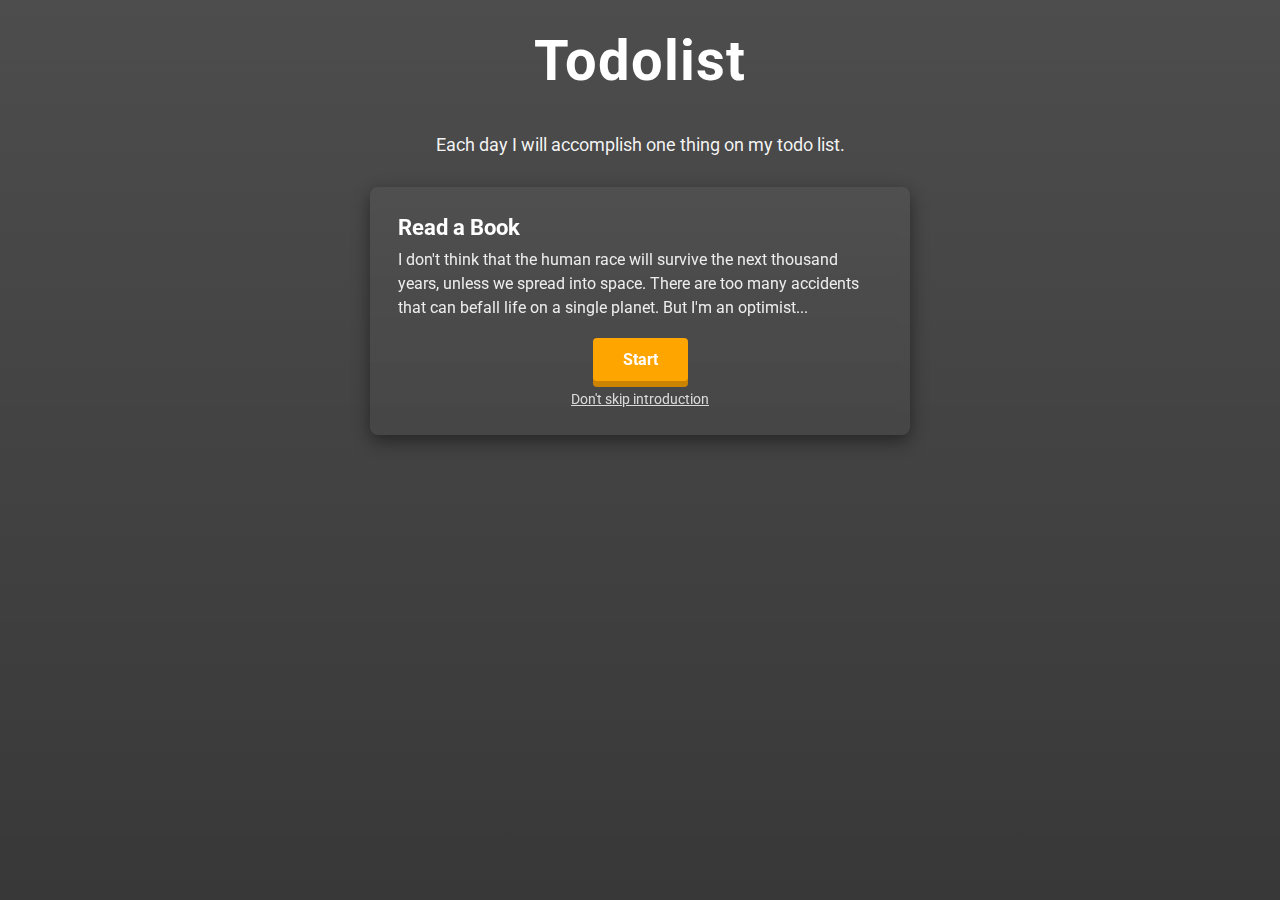
<file: html/day-2.html>
<!DOCTYPE html>
<html lang="en">
<head>
  <meta charset="UTF-8" />
  <meta name="viewport" content="width=device-width, initial-scale=1.0" />
  <title>Assignment-4</title>
  <link rel="stylesheet" href="../css/day-1.css" />
  <link rel="preconnect" href="https://fonts.googleapis.com">
  <link rel="preconnect" href="https://fonts.gstatic.com" crossorigin>
  <link href="https://fonts.googleapis.com/css2?family=Roboto:wght@300;400;500;700&display=swap" rel="stylesheet">
</head>
<body>
  <main class="hero">
    <div class="overlay"></div>
    <header class="top">
      <h1 class="site-title">Todolist</h1>
    </header>

    <div class="container">
      <p class="lead">Each day I will accomplish one thing on my todo list.</p>

      <section class="card">
        <h2 class="card-title">Read a Book</h2>
        <p class="card-text">I don't think that the human race will survive the next thousand years, unless we spread into space. There are too many accidents that can befall life on a single planet. But I'm an optimist...</p>

        <div class="cta-wrap">
          <a href="#" class="btn">Start</a>
          <a href="#" class="skip">Don't skip introduction</a>
        </div>
      </section>
    </div>
  </main>
</body>
</html>
</file>
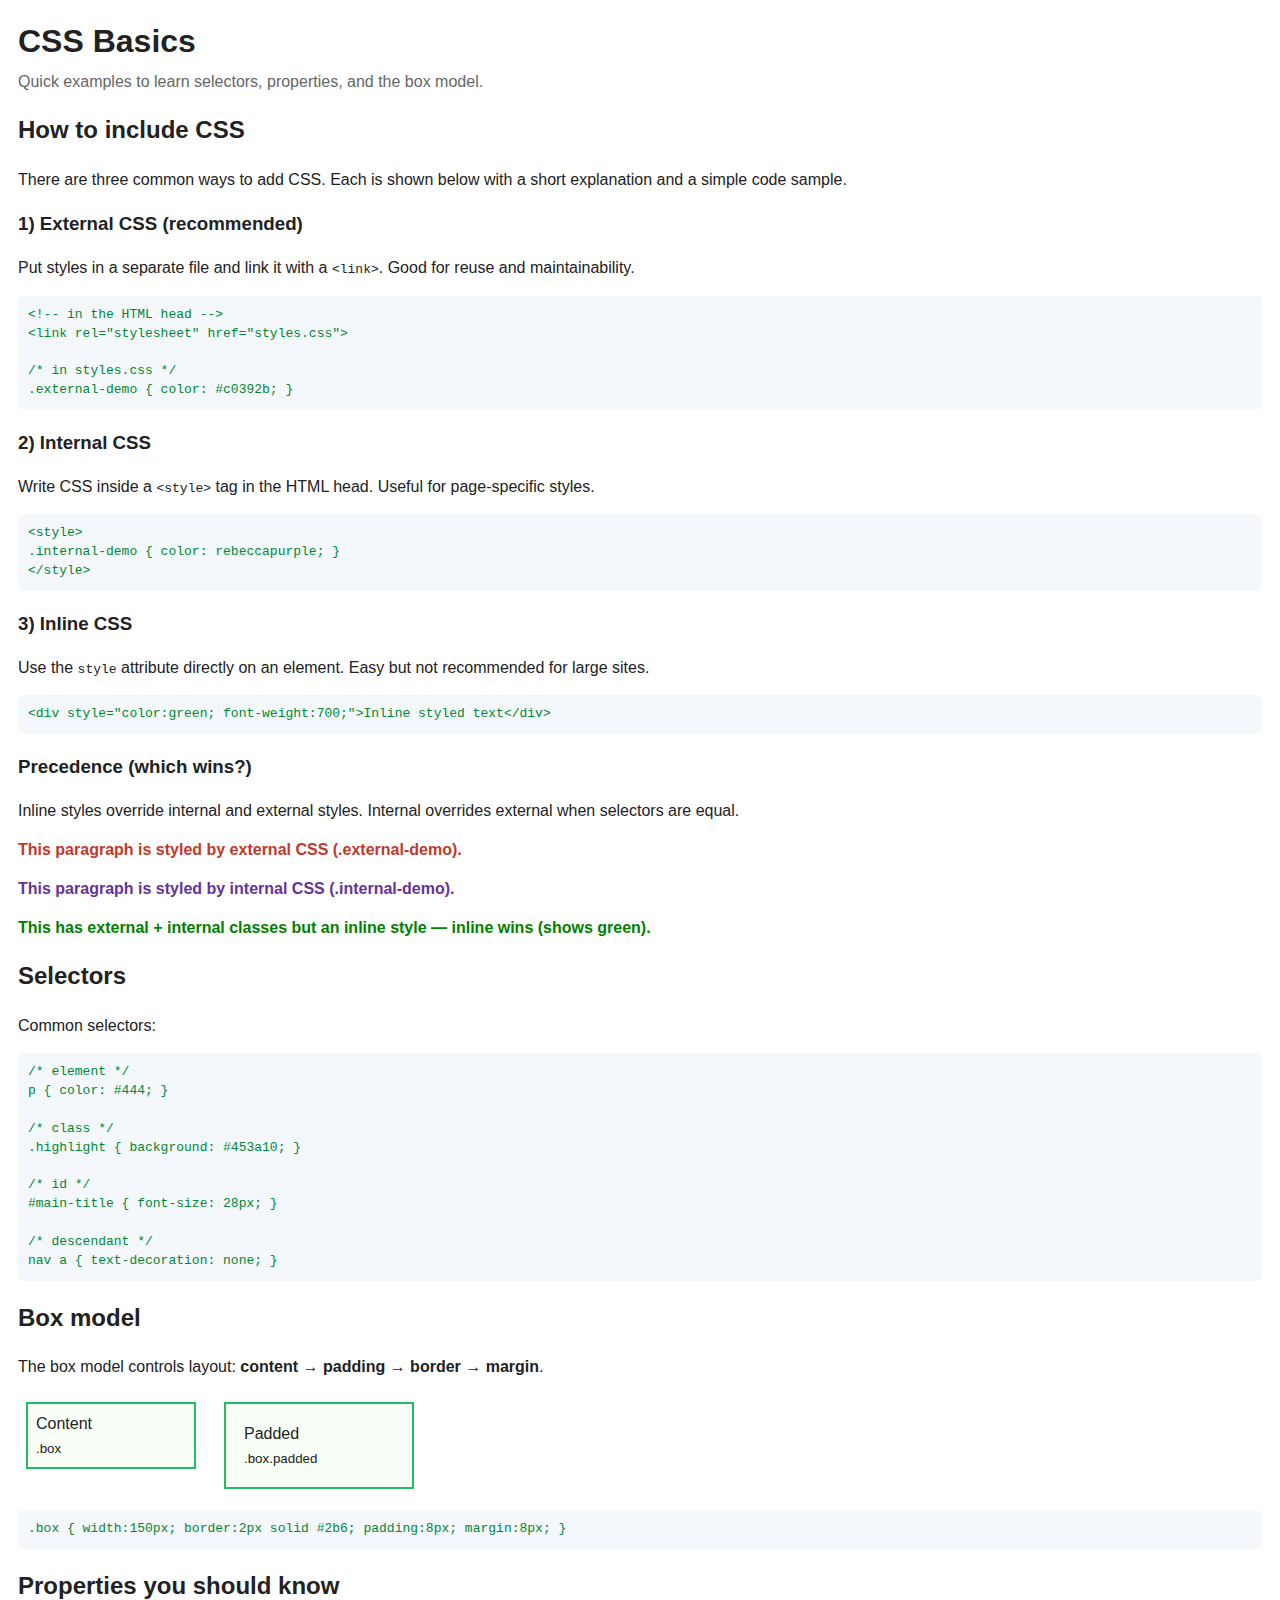
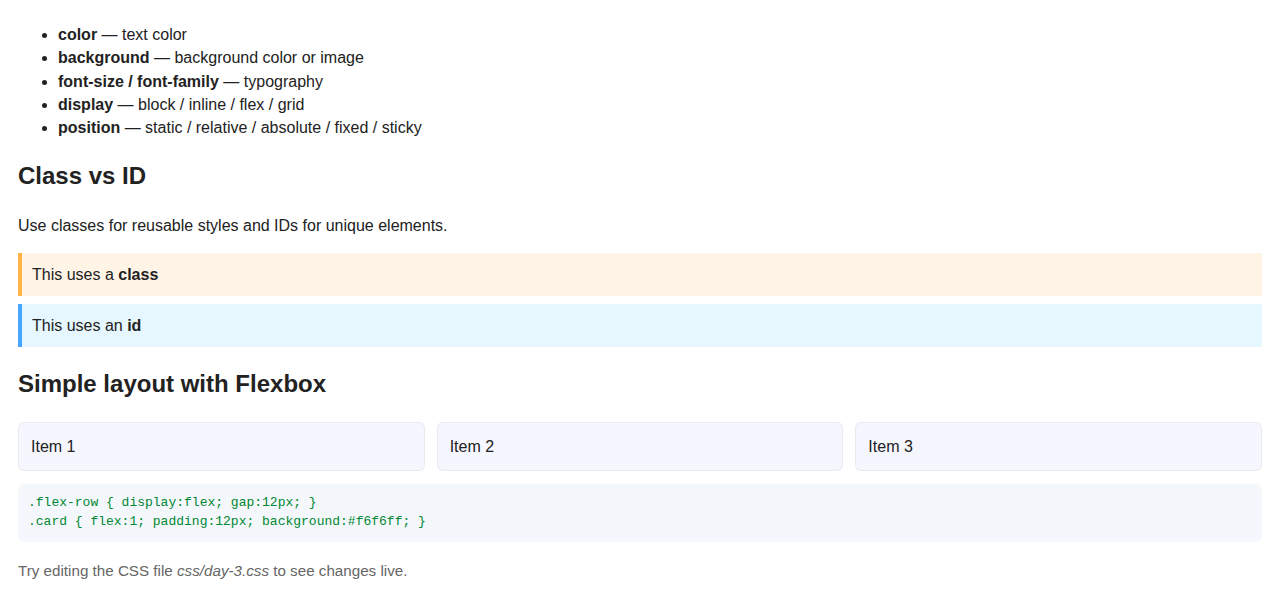
<file: html/day-3.html>
<!doctype html>
<html lang="en">
<head>
	<meta charset="utf-8">
	<meta name="viewport" content="width=device-width,initial-scale=1">
	<title>CSS Basics — Day 3</title>
	<link rel="stylesheet" href="../css/day-2.css">
	<style>
		/* Internal CSS example (styles written inside this HTML file) */
		.internal-demo { color: rebeccapurple; font-weight:600; }
		.precedence { margin-top:8px; }
	</style>
</head>
<body>
	<header>
		<h1>CSS Basics</h1>
		<p class="lead">Quick examples to learn selectors, properties, and the box model.</p>
	</header>

	<main>
		<section>
			<h2>How to include CSS</h2>
			<p>There are three common ways to add CSS. Each is shown below with a short explanation and a simple code sample.</p>

			<h3>1) External CSS (recommended)</h3>
			<p>Put styles in a separate file and link it with a <code>&lt;link&gt;</code>. Good for reuse and maintainability.</p>
			<pre class="code">&lt;!-- in the HTML head --&gt;
&lt;link rel="stylesheet" href="styles.css"&gt;

/* in styles.css */
.external-demo { color: #c0392b; }</pre>

			<h3>2) Internal CSS</h3>
			<p>Write CSS inside a <code>&lt;style&gt;</code> tag in the HTML head. Useful for page-specific styles.</p>
			<pre class="code">&lt;style&gt;
.internal-demo { color: rebeccapurple; }
&lt;/style&gt;</pre>

			<h3>3) Inline CSS</h3>
			<p>Use the <code>style</code> attribute directly on an element. Easy but not recommended for large sites.</p>
			<pre class="code">&lt;div style="color:green; font-weight:700;"&gt;Inline styled text&lt;/div&gt;</pre>

			<h3>Precedence (which wins?)</h3>
			<p>Inline styles override internal and external styles. Internal overrides external when selectors are equal.</p>
			<div class="precedence">
				<p class="external-demo">This paragraph is styled by external CSS (.external-demo).</p>
				<p class="internal-demo">This paragraph is styled by internal CSS (.internal-demo).</p>
				<p class="external-demo internal-demo" style="color:green;">This has external + internal classes but an inline style — inline wins (shows green).</p>
			</div>
		</section>

		<section>
			<h2>Selectors</h2>
			<p>Common selectors:</p>
			<pre class="code">/* element */
p { color: #444; }

/* class */
.highlight { background: #453a10; }

/* id */
#main-title { font-size: 28px; }

/* descendant */
nav a { text-decoration: none; }</pre>
		</section>


		<section>
			<h2>Box model</h2>
			<p>The box model controls layout: <strong>content → padding → border → margin</strong>.</p>
			<div class="demo-row">
				<div class="box">Content<br><small>.box</small></div>
				<div class="box padded">Padded<br><small>.box.padded</small></div>
			</div>
			<pre class="code">.box { width:150px; border:2px solid #2b6; padding:8px; margin:8px; }</pre>
		</section>

		<section>
			<h2>Properties you should know</h2>
			<ul>
				<li><strong>color</strong> — text color</li>
				<li><strong>background</strong> — background color or image</li>
				<li><strong>font-size / font-family</strong> — typography</li>
				<li><strong>display</strong> — block / inline / flex / grid</li>
				<li><strong>position</strong> — static / relative / absolute / fixed / sticky</li>
			</ul>
		</section>

		<section>
			<h2>Class vs ID</h2>
			<p>Use classes for reusable styles and IDs for unique elements.</p>
			<div class="class-demo">This uses a <strong>class</strong></div>
			<div id="id-demo">This uses an <strong>id</strong></div>
		</section>

		<section>
			<h2>Simple layout with Flexbox</h2>
			<div class="flex-row">
				<div class="card">Item 1</div>
				<div class="card">Item 2</div>
				<div class="card">Item 3</div>
			</div>
			<pre class="code">.flex-row { display:flex; gap:12px; }
.card { flex:1; padding:12px; background:#f6f6ff; }</pre>
		</section>

		<footer>
			<p class="note">Try editing the CSS file <em>css/day-3.css</em> to see changes live.</p>
		</footer>
	</main>
</body>
</html>
</file>
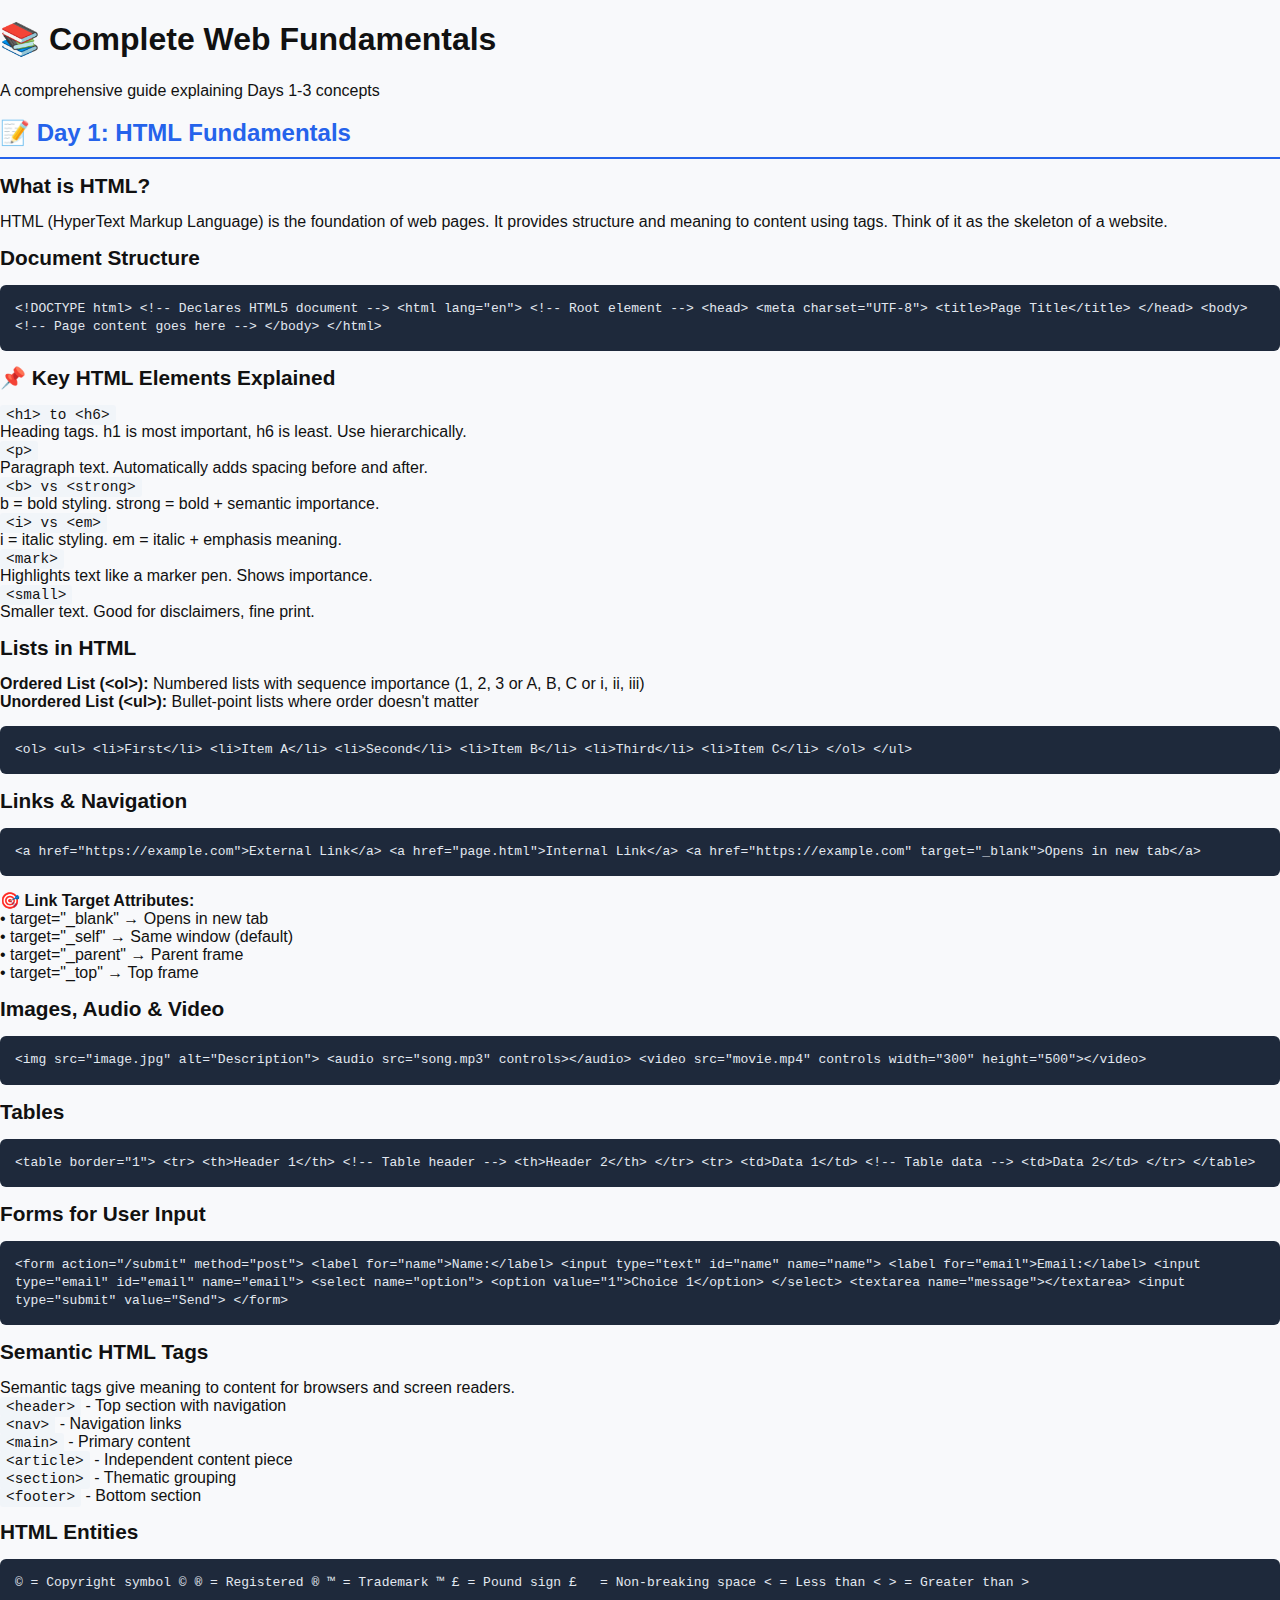
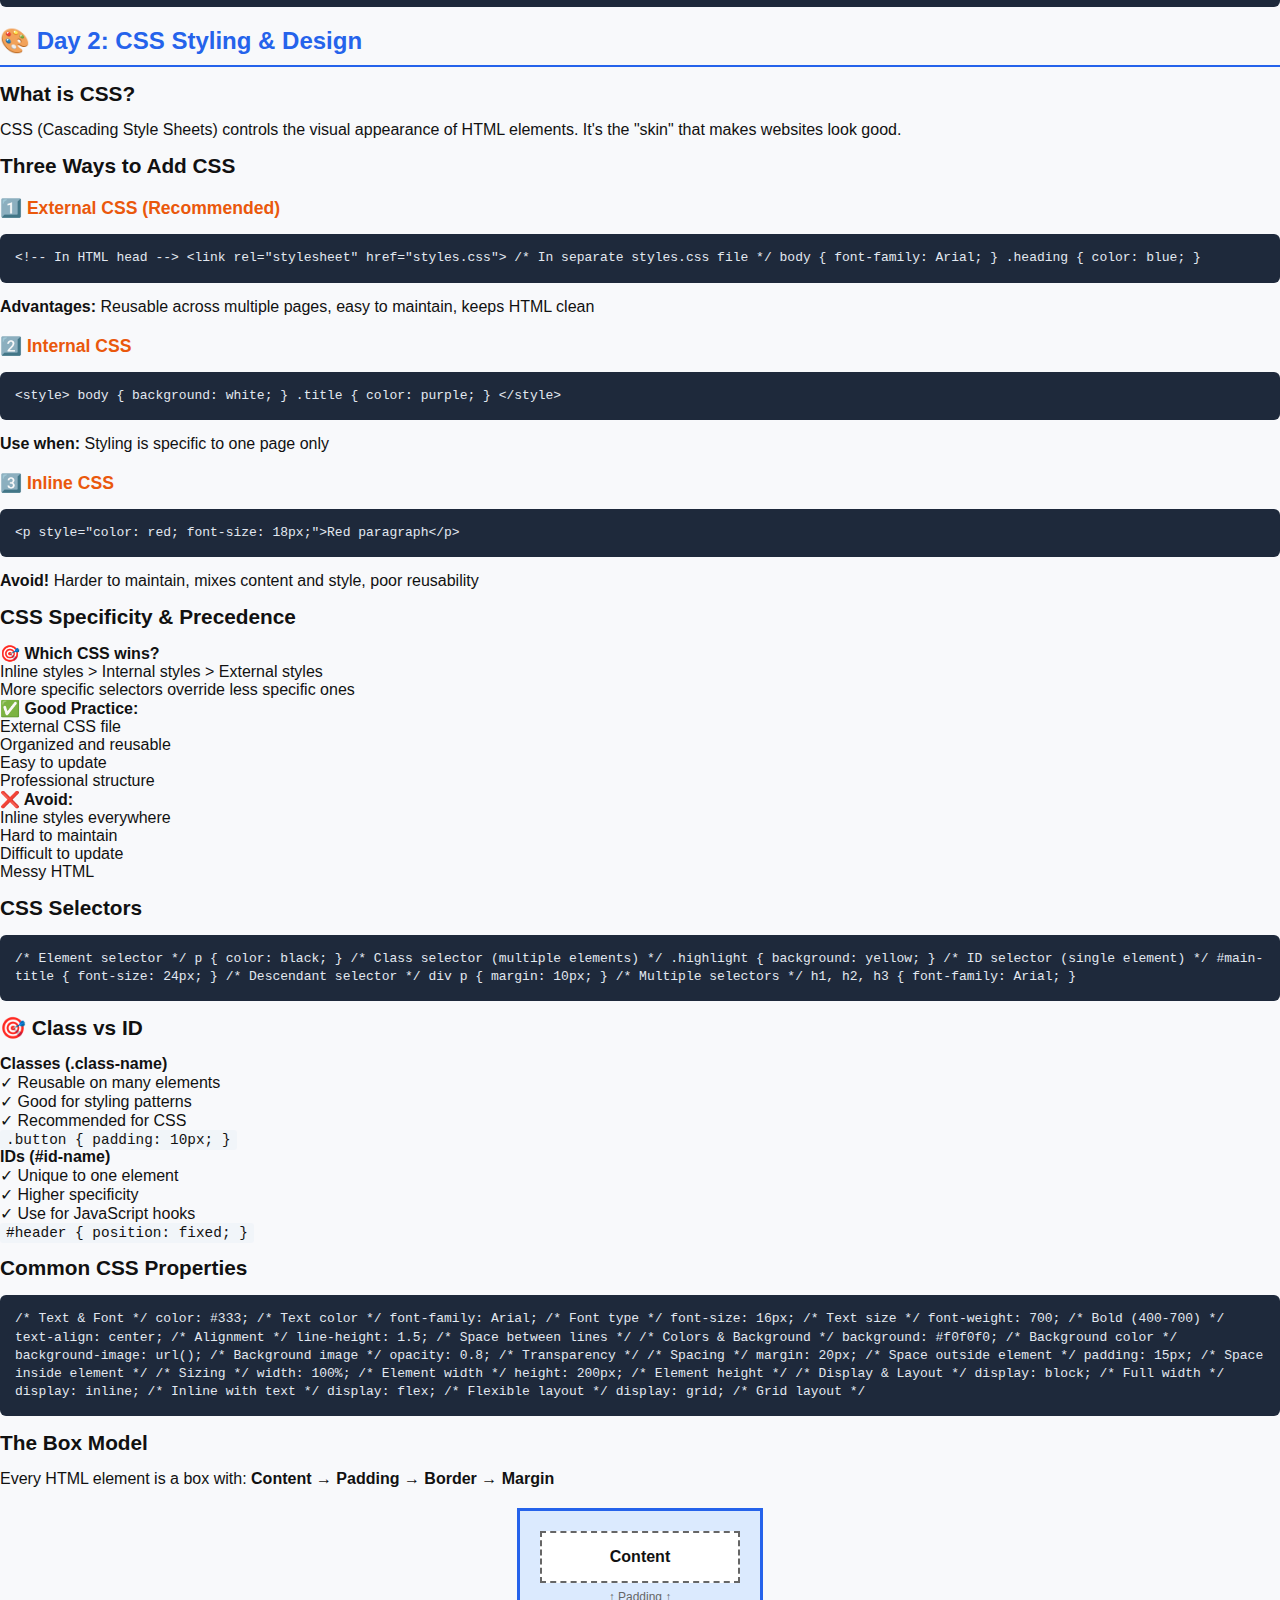
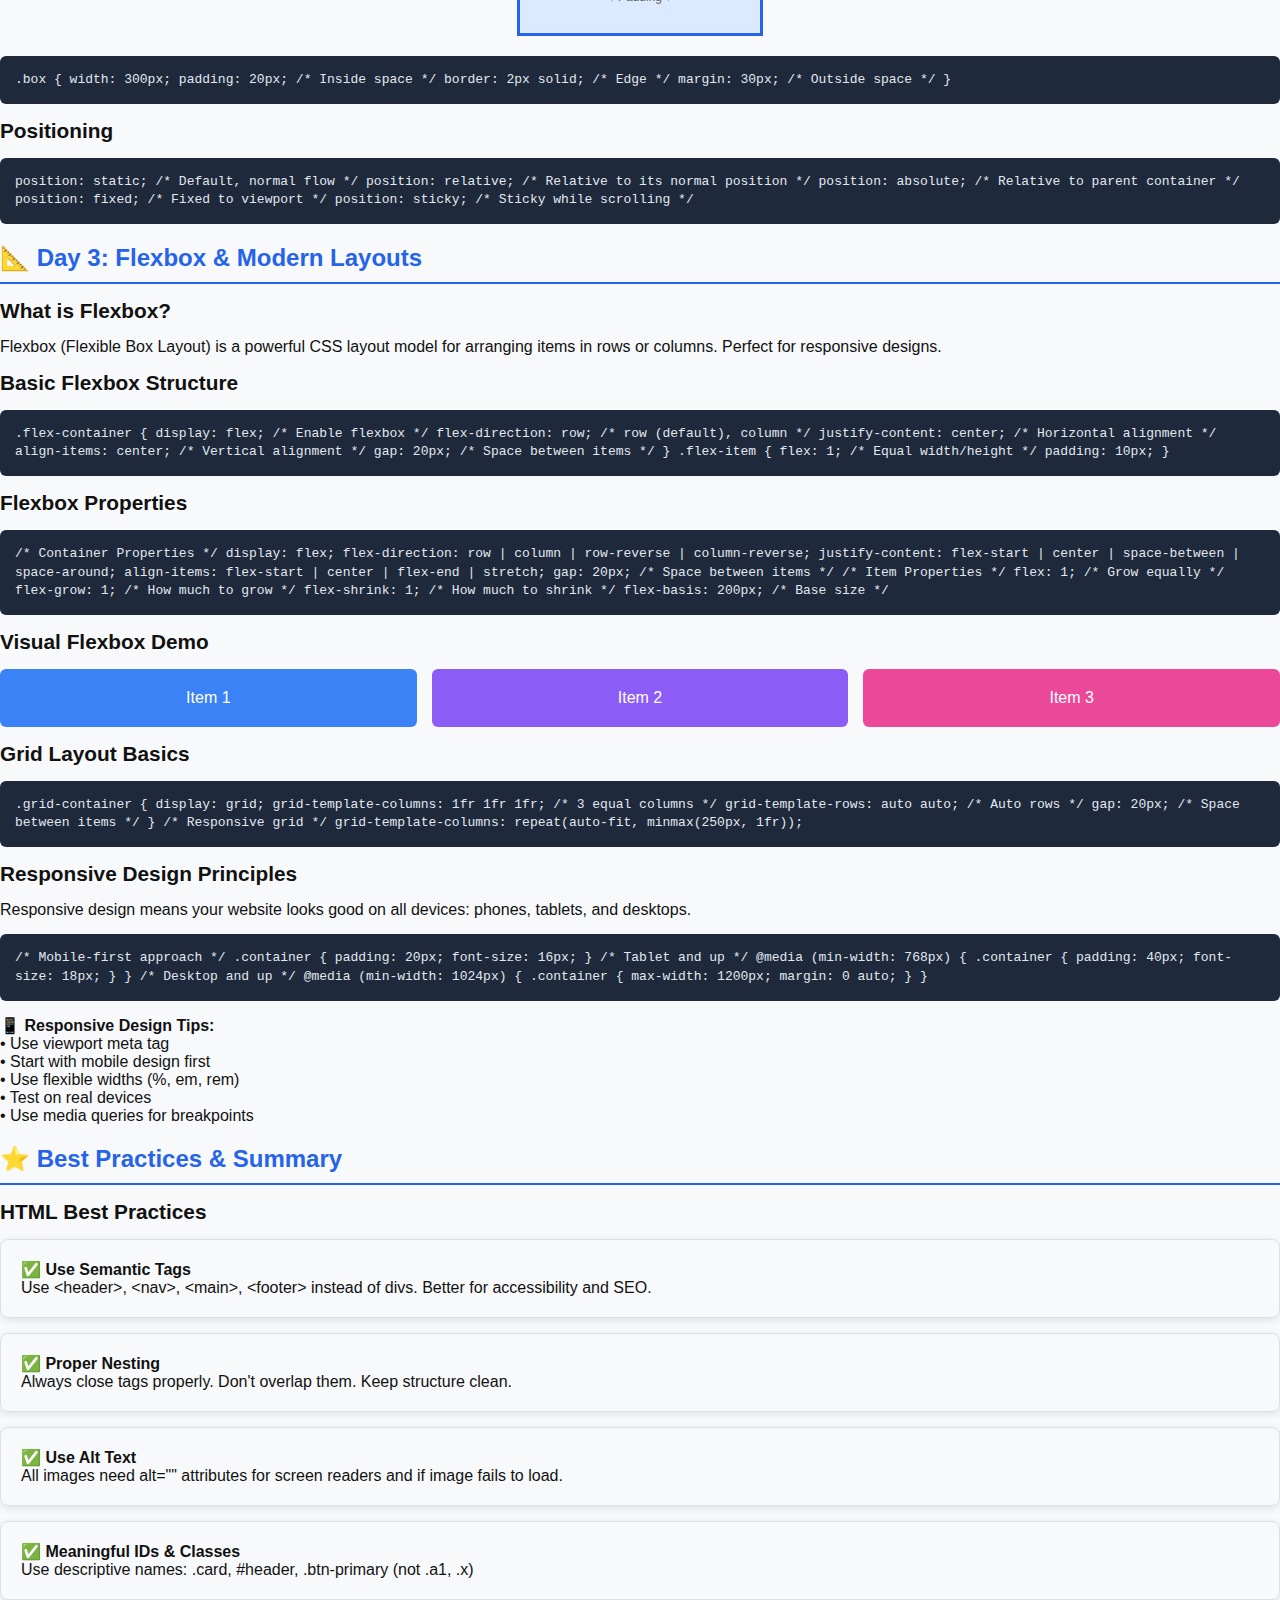
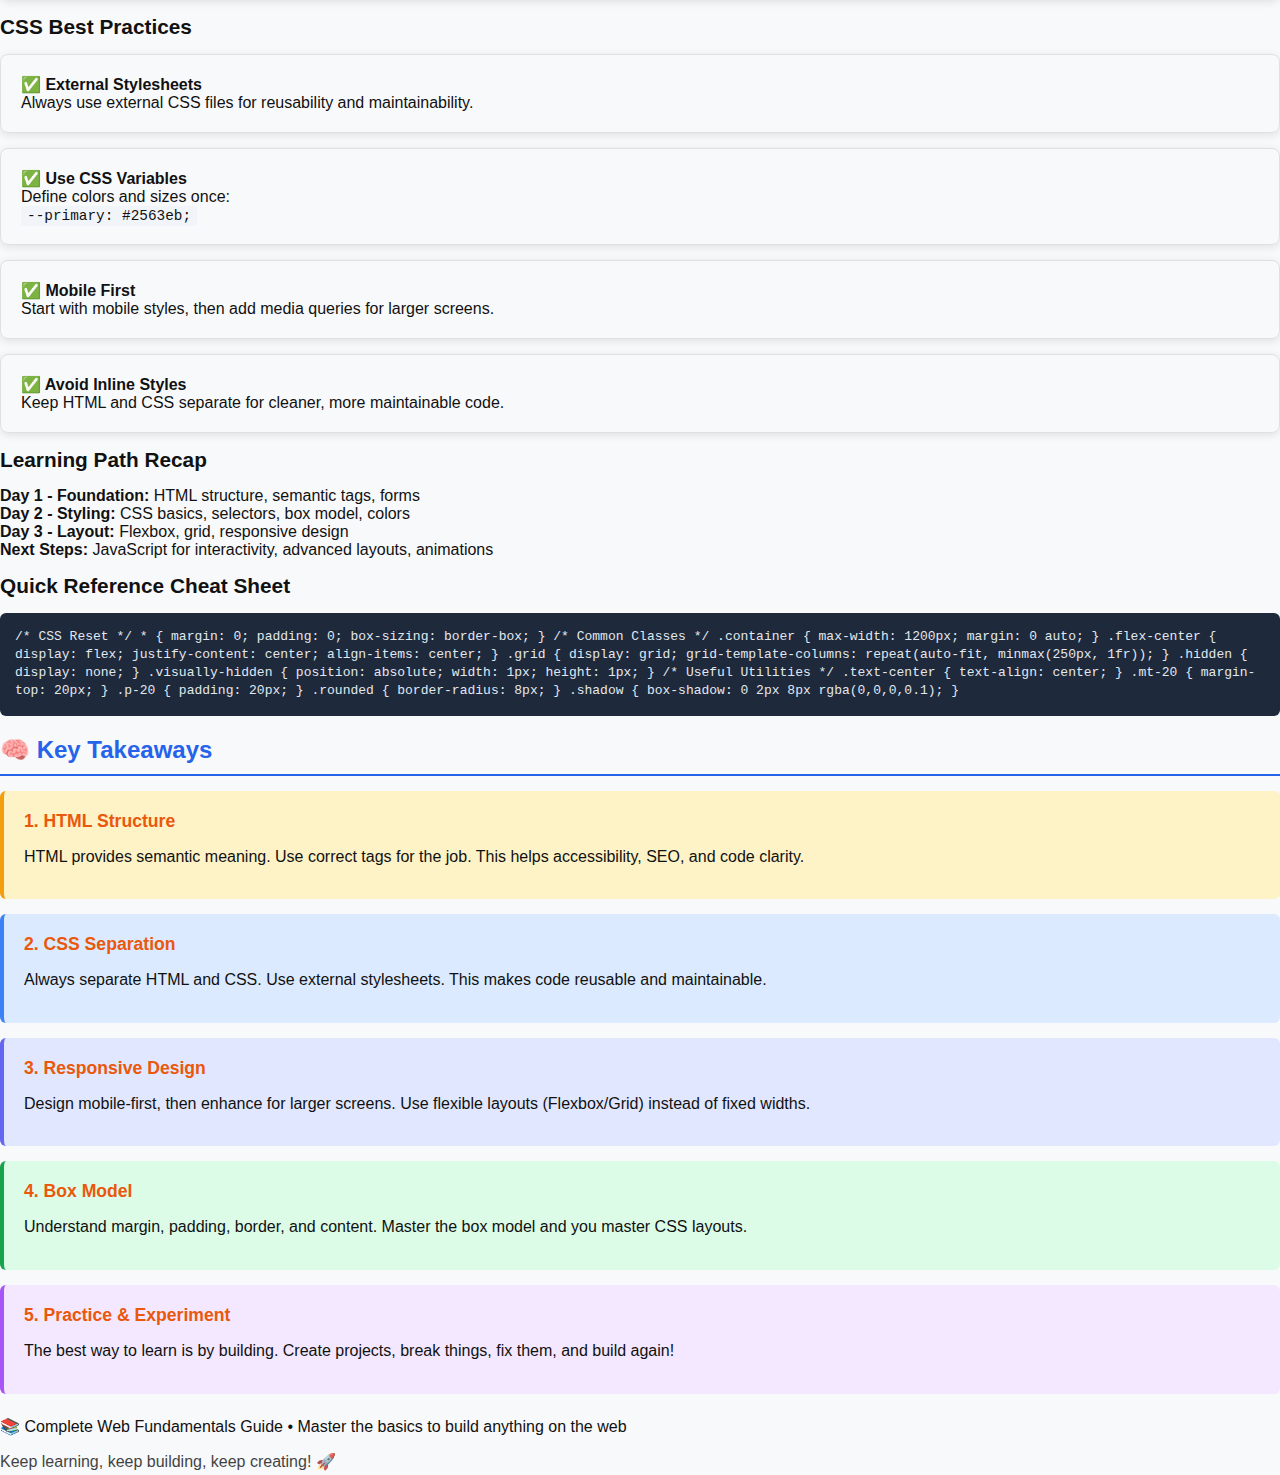
<file: html/day-5.html>
<!DOCTYPE html>
<html lang="en">
<head>
  <meta charset="UTF-8">
  <meta name="viewport" content="width=device-width, initial-scale=1.0">
  <title>Complete Web Fundamentals — Day-5</title>
  <link rel="stylesheet" href="../css/day-4.css">
</head>
<body>
  <div class="container">
    <div class="header">
      <h1>📚 Complete Web Fundamentals</h1>
      <p>A comprehensive guide explaining Days 1-3 concepts</p>
    </div>

    <div class="content">
      <!-- DAY 1: HTML BASICS -->
      <section>
        <h2>📝 Day 1: HTML Fundamentals</h2>
        
        <h3>What is HTML?</h3>
        <div class="explanation">
          HTML (HyperText Markup Language) is the foundation of web pages. It provides structure and meaning to content using tags. Think of it as the skeleton of a website.
        </div>

        <h3>Document Structure</h3>
        <div class="code-example">
&lt;!DOCTYPE html&gt;          &lt;!-- Declares HTML5 document --&gt;
&lt;html lang="en"&gt;        &lt;!-- Root element --&gt;
  &lt;head&gt;
    &lt;meta charset="UTF-8"&gt;
    &lt;title&gt;Page Title&lt;/title&gt;
  &lt;/head&gt;
  &lt;body&gt;
    &lt;!-- Page content goes here --&gt;
  &lt;/body&gt;
&lt;/html&gt;
        </div>

        <h3>📌 Key HTML Elements Explained</h3>
        
        <div class="tag-list">
          <div class="tag-item">
            <code>&lt;h1&gt; to &lt;h6&gt;</code><br>
            Heading tags. h1 is most important, h6 is least. Use hierarchically.
          </div>
          <div class="tag-item">
            <code>&lt;p&gt;</code><br>
            Paragraph text. Automatically adds spacing before and after.
          </div>
          <div class="tag-item">
            <code>&lt;b&gt; vs &lt;strong&gt;</code><br>
            b = bold styling. strong = bold + semantic importance.
          </div>
          <div class="tag-item">
            <code>&lt;i&gt; vs &lt;em&gt;</code><br>
            i = italic styling. em = italic + emphasis meaning.
          </div>
          <div class="tag-item">
            <code>&lt;mark&gt;</code><br>
            Highlights text like a marker pen. Shows importance.
          </div>
          <div class="tag-item">
            <code>&lt;small&gt;</code><br>
            Smaller text. Good for disclaimers, fine print.
          </div>
        </div>

        <h3>Lists in HTML</h3>
        <div class="explanation">
          <strong>Ordered List (&lt;ol&gt;):</strong> Numbered lists with sequence importance (1, 2, 3 or A, B, C or i, ii, iii)<br>
          <strong>Unordered List (&lt;ul&gt;):</strong> Bullet-point lists where order doesn't matter
        </div>

        <div class="code-example">
&lt;ol&gt;                    &lt;ul&gt;
  &lt;li&gt;First&lt;/li&gt;         &lt;li&gt;Item A&lt;/li&gt;
  &lt;li&gt;Second&lt;/li&gt;        &lt;li&gt;Item B&lt;/li&gt;
  &lt;li&gt;Third&lt;/li&gt;         &lt;li&gt;Item C&lt;/li&gt;
&lt;/ol&gt;                  &lt;/ul&gt;
        </div>

        <h3>Links & Navigation</h3>
        <div class="code-example">
&lt;a href="https://example.com"&gt;External Link&lt;/a&gt;
&lt;a href="page.html"&gt;Internal Link&lt;/a&gt;
&lt;a href="https://example.com" target="_blank"&gt;Opens in new tab&lt;/a&gt;
        </div>

        <div class="tip">
          <strong>🎯 Link Target Attributes:</strong><br>
          • target="_blank" → Opens in new tab<br>
          • target="_self" → Same window (default)<br>
          • target="_parent" → Parent frame<br>
          • target="_top" → Top frame
        </div>

        <h3>Images, Audio & Video</h3>
        <div class="code-example">
&lt;img src="image.jpg" alt="Description"&gt;
&lt;audio src="song.mp3" controls&gt;&lt;/audio&gt;
&lt;video src="movie.mp4" controls width="300" height="500"&gt;&lt;/video&gt;
        </div>

        <h3>Tables</h3>
        <div class="code-example">
&lt;table border="1"&gt;
  &lt;tr&gt;
    &lt;th&gt;Header 1&lt;/th&gt;  &lt;!-- Table header --&gt;
    &lt;th&gt;Header 2&lt;/th&gt;
  &lt;/tr&gt;
  &lt;tr&gt;
    &lt;td&gt;Data 1&lt;/td&gt;     &lt;!-- Table data --&gt;
    &lt;td&gt;Data 2&lt;/td&gt;
  &lt;/tr&gt;
&lt;/table&gt;
        </div>

        <h3>Forms for User Input</h3>
        <div class="code-example">
&lt;form action="/submit" method="post"&gt;
  &lt;label for="name"&gt;Name:&lt;/label&gt;
  &lt;input type="text" id="name" name="name"&gt;
  
  &lt;label for="email"&gt;Email:&lt;/label&gt;
  &lt;input type="email" id="email" name="email"&gt;
  
  &lt;select name="option"&gt;
    &lt;option value="1"&gt;Choice 1&lt;/option&gt;
  &lt;/select&gt;
  
  &lt;textarea name="message"&gt;&lt;/textarea&gt;
  &lt;input type="submit" value="Send"&gt;
&lt;/form&gt;
        </div>

        <h3>Semantic HTML Tags</h3>
        <div class="explanation">
          Semantic tags give meaning to content for browsers and screen readers.
        </div>

        <div class="tag-list">
          <div class="tag-item">
            <code>&lt;header&gt;</code> - Top section with navigation
          </div>
          <div class="tag-item">
            <code>&lt;nav&gt;</code> - Navigation links
          </div>
          <div class="tag-item">
            <code>&lt;main&gt;</code> - Primary content
          </div>
          <div class="tag-item">
            <code>&lt;article&gt;</code> - Independent content piece
          </div>
          <div class="tag-item">
            <code>&lt;section&gt;</code> - Thematic grouping
          </div>
          <div class="tag-item">
            <code>&lt;footer&gt;</code> - Bottom section
          </div>
        </div>

        <h3>HTML Entities</h3>
        <div class="code-example">
&copy;  = Copyright symbol ©
&reg;   = Registered ®
&trade; = Trademark ™
&pound; = Pound sign £
&nbsp;  = Non-breaking space
&lt;    = Less than &lt;
&gt;    = Greater than &gt;
        </div>
      </section>

      <!-- DAY 2: CSS FUNDAMENTALS & STYLING -->
      <section>
        <h2>🎨 Day 2: CSS Styling & Design</h2>

        <h3>What is CSS?</h3>
        <div class="explanation">
          CSS (Cascading Style Sheets) controls the visual appearance of HTML elements. It's the "skin" that makes websites look good.
        </div>

        <h3>Three Ways to Add CSS</h3>
        
        <h4>1️⃣ External CSS (Recommended)</h4>
        <div class="code-example">
&lt;!-- In HTML head --&gt;
&lt;link rel="stylesheet" href="styles.css"&gt;

/* In separate styles.css file */
body { font-family: Arial; }
.heading { color: blue; }
        </div>
        <div class="explanation">
          <strong>Advantages:</strong> Reusable across multiple pages, easy to maintain, keeps HTML clean
        </div>

        <h4>2️⃣ Internal CSS</h4>
        <div class="code-example">
&lt;style&gt;
  body { background: white; }
  .title { color: purple; }
&lt;/style&gt;
        </div>
        <div class="explanation">
          <strong>Use when:</strong> Styling is specific to one page only
        </div>

        <h4>3️⃣ Inline CSS</h4>
        <div class="code-example">
&lt;p style="color: red; font-size: 18px;"&gt;Red paragraph&lt;/p&gt;
        </div>
        <div class="explanation">
          <strong>Avoid!</strong> Harder to maintain, mixes content and style, poor reusability
        </div>

        <h3>CSS Specificity & Precedence</h3>
        <div class="tip">
          <strong>🎯 Which CSS wins?</strong><br>
          Inline styles > Internal styles > External styles<br>
          More specific selectors override less specific ones
        </div>

        <div class="comparison">
          <div class="good">
            <strong>✅ Good Practice:</strong><br>
            External CSS file<br>
            Organized and reusable<br>
            Easy to update<br>
            Professional structure
          </div>
          <div class="bad">
            <strong>❌ Avoid:</strong><br>
            Inline styles everywhere<br>
            Hard to maintain<br>
            Difficult to update<br>
            Messy HTML
          </div>
        </div>

        <h3>CSS Selectors</h3>
        <div class="code-example">
/* Element selector */
p { color: black; }

/* Class selector (multiple elements) */
.highlight { background: yellow; }

/* ID selector (single element) */
#main-title { font-size: 24px; }

/* Descendant selector */
div p { margin: 10px; }

/* Multiple selectors */
h1, h2, h3 { font-family: Arial; }
        </div>

        <h3>🎯 Class vs ID</h3>
        <div class="comparison">
          <div>
            <strong>Classes (.class-name)</strong><br>
            ✓ Reusable on many elements<br>
            ✓ Good for styling patterns<br>
            ✓ Recommended for CSS<br>
            <code>.button { padding: 10px; }</code>
          </div>
          <div>
            <strong>IDs (#id-name)</strong><br>
            ✓ Unique to one element<br>
            ✓ Higher specificity<br>
            ✓ Use for JavaScript hooks<br>
            <code>#header { position: fixed; }</code>
          </div>
        </div>

        <h3>Common CSS Properties</h3>
        <div class="code-example">
/* Text & Font */
color: #333;              /* Text color */
font-family: Arial;       /* Font type */
font-size: 16px;          /* Text size */
font-weight: 700;         /* Bold (400-700) */
text-align: center;       /* Alignment */
line-height: 1.5;         /* Space between lines */

/* Colors & Background */
background: #f0f0f0;      /* Background color */
background-image: url(); /* Background image */
opacity: 0.8;             /* Transparency */

/* Spacing */
margin: 20px;             /* Space outside element */
padding: 15px;            /* Space inside element */

/* Sizing */
width: 100%;              /* Element width */
height: 200px;            /* Element height */

/* Display & Layout */
display: block;           /* Full width */
display: inline;          /* Inline with text */
display: flex;            /* Flexible layout */
display: grid;            /* Grid layout */
        </div>

        <h3>The Box Model</h3>
        <div class="explanation">
          Every HTML element is a box with: <strong>Content → Padding → Border → Margin</strong>
        </div>

        <div class="visual-demo">
          <div style="width: 200px; margin: 20px auto; border: 3px solid #2563eb; padding: 20px; background: #dbeafe;">
            <div style="background: white; padding: 15px; text-align: center; border: 2px dashed #666;">
              <strong>Content</strong>
            </div>
            <p style="text-align: center; color: #666; margin: 5px 0; font-size: 12px;">↑ Padding ↑</p>
          </div>
        </div>

        <div class="code-example">
.box {
  width: 300px;
  padding: 20px;        /* Inside space */
  border: 2px solid;    /* Edge */
  margin: 30px;         /* Outside space */
}
        </div>

        <h3>Positioning</h3>
        <div class="code-example">
position: static;      /* Default, normal flow */
position: relative;    /* Relative to its normal position */
position: absolute;    /* Relative to parent container */
position: fixed;       /* Fixed to viewport */
position: sticky;      /* Sticky while scrolling */
        </div>
      </section>

      <!-- DAY 3: FLEXBOX & LAYOUTS -->
      <section>
        <h2>📐 Day 3: Flexbox & Modern Layouts</h2>

        <h3>What is Flexbox?</h3>
        <div class="explanation">
          Flexbox (Flexible Box Layout) is a powerful CSS layout model for arranging items in rows or columns. Perfect for responsive designs.
        </div>

        <h3>Basic Flexbox Structure</h3>
        <div class="code-example">
.flex-container {
  display: flex;          /* Enable flexbox */
  flex-direction: row;    /* row (default), column */
  justify-content: center; /* Horizontal alignment */
  align-items: center;    /* Vertical alignment */
  gap: 20px;              /* Space between items */
}

.flex-item {
  flex: 1;                /* Equal width/height */
  padding: 10px;
}
        </div>

        <h3>Flexbox Properties</h3>
        <div class="code-example">
/* Container Properties */
display: flex;
flex-direction: row | column | row-reverse | column-reverse;
justify-content: flex-start | center | space-between | space-around;
align-items: flex-start | center | flex-end | stretch;
gap: 20px;              /* Space between items */

/* Item Properties */
flex: 1;                /* Grow equally */
flex-grow: 1;           /* How much to grow */
flex-shrink: 1;         /* How much to shrink */
flex-basis: 200px;      /* Base size */
        </div>

        <h3>Visual Flexbox Demo</h3>
        <div class="visual-demo">
          <div style="display: flex; gap: 15px;">
            <div style="flex: 1; background: #3b82f6; color: white; padding: 20px; text-align: center; border-radius: 6px;">Item 1</div>
            <div style="flex: 1; background: #8b5cf6; color: white; padding: 20px; text-align: center; border-radius: 6px;">Item 2</div>
            <div style="flex: 1; background: #ec4899; color: white; padding: 20px; text-align: center; border-radius: 6px;">Item 3</div>
          </div>
        </div>

        <h3>Grid Layout Basics</h3>
        <div class="code-example">
.grid-container {
  display: grid;
  grid-template-columns: 1fr 1fr 1fr;  /* 3 equal columns */
  grid-template-rows: auto auto;       /* Auto rows */
  gap: 20px;                           /* Space between items */
}

/* Responsive grid */
grid-template-columns: repeat(auto-fit, minmax(250px, 1fr));
        </div>

        <h3>Responsive Design Principles</h3>
        <div class="explanation">
          Responsive design means your website looks good on all devices: phones, tablets, and desktops.
        </div>

        <div class="code-example">
/* Mobile-first approach */
.container {
  padding: 20px;
  font-size: 16px;
}

/* Tablet and up */
@media (min-width: 768px) {
  .container {
    padding: 40px;
    font-size: 18px;
  }
}

/* Desktop and up */
@media (min-width: 1024px) {
  .container {
    max-width: 1200px;
    margin: 0 auto;
  }
}
        </div>

        <div class="tip">
          <strong>📱 Responsive Design Tips:</strong><br>
          • Use viewport meta tag<br>
          • Start with mobile design first<br>
          • Use flexible widths (%, em, rem)<br>
          • Test on real devices<br>
          • Use media queries for breakpoints
        </div>
      </section>

      <!-- BEST PRACTICES -->
      <section>
        <h2>⭐ Best Practices & Summary</h2>

        <h3>HTML Best Practices</h3>
        <div class="responsive-grid">
          <div class="card-demo">
            <strong>✅ Use Semantic Tags</strong><br>
            Use &lt;header&gt;, &lt;nav&gt;, &lt;main&gt;, &lt;footer&gt; instead of divs. Better for accessibility and SEO.
          </div>
          <div class="card-demo">
            <strong>✅ Proper Nesting</strong><br>
            Always close tags properly. Don't overlap them. Keep structure clean.
          </div>
          <div class="card-demo">
            <strong>✅ Use Alt Text</strong><br>
            All images need alt="" attributes for screen readers and if image fails to load.
          </div>
          <div class="card-demo">
            <strong>✅ Meaningful IDs & Classes</strong><br>
            Use descriptive names: .card, #header, .btn-primary (not .a1, .x)
          </div>
        </div>

        <h3>CSS Best Practices</h3>
        <div class="responsive-grid">
          <div class="card-demo">
            <strong>✅ External Stylesheets</strong><br>
            Always use external CSS files for reusability and maintainability.
          </div>
          <div class="card-demo">
            <strong>✅ Use CSS Variables</strong><br>
            Define colors and sizes once:<br>
            <code>--primary: #2563eb;</code>
          </div>
          <div class="card-demo">
            <strong>✅ Mobile First</strong><br>
            Start with mobile styles, then add media queries for larger screens.
          </div>
          <div class="card-demo">
            <strong>✅ Avoid Inline Styles</strong><br>
            Keep HTML and CSS separate for cleaner, more maintainable code.
          </div>
        </div>

        <h3>Learning Path Recap</h3>
        <div class="explanation">
          <strong>Day 1 - Foundation:</strong> HTML structure, semantic tags, forms<br>
          <strong>Day 2 - Styling:</strong> CSS basics, selectors, box model, colors<br>
          <strong>Day 3 - Layout:</strong> Flexbox, grid, responsive design<br>
          <strong>Next Steps:</strong> JavaScript for interactivity, advanced layouts, animations
        </div>

        <h3>Quick Reference Cheat Sheet</h3>
        <div class="code-example">
/* CSS Reset */
* { margin: 0; padding: 0; box-sizing: border-box; }

/* Common Classes */
.container { max-width: 1200px; margin: 0 auto; }
.flex-center { display: flex; justify-content: center; align-items: center; }
.grid { display: grid; grid-template-columns: repeat(auto-fit, minmax(250px, 1fr)); }
.hidden { display: none; }
.visually-hidden { position: absolute; width: 1px; height: 1px; }

/* Useful Utilities */
.text-center { text-align: center; }
.mt-20 { margin-top: 20px; }
.p-20 { padding: 20px; }
.rounded { border-radius: 8px; }
.shadow { box-shadow: 0 2px 8px rgba(0,0,0,0.1); }
        </div>
      </section>

      <!-- KEY CONCEPTS -->
      <section>
        <h2>🧠 Key Takeaways</h2>
        
        <div style="background: #fef3c7; padding: 20px; border-left: 4px solid #f59e0b; border-radius: 6px; margin: 15px 0;">
          <h4 style="margin-top: 0;">1. HTML Structure</h4>
          <p>HTML provides semantic meaning. Use correct tags for the job. This helps accessibility, SEO, and code clarity.</p>
        </div>

        <div style="background: #dbeafe; padding: 20px; border-left: 4px solid #3b82f6; border-radius: 6px; margin: 15px 0;">
          <h4 style="margin-top: 0;">2. CSS Separation</h4>
          <p>Always separate HTML and CSS. Use external stylesheets. This makes code reusable and maintainable.</p>
        </div>

        <div style="background: #e0e7ff; padding: 20px; border-left: 4px solid #6366f1; border-radius: 6px; margin: 15px 0;">
          <h4 style="margin-top: 0;">3. Responsive Design</h4>
          <p>Design mobile-first, then enhance for larger screens. Use flexible layouts (Flexbox/Grid) instead of fixed widths.</p>
        </div>

        <div style="background: #dcfce7; padding: 20px; border-left: 4px solid #16a34a; border-radius: 6px; margin: 15px 0;">
          <h4 style="margin-top: 0;">4. Box Model</h4>
          <p>Understand margin, padding, border, and content. Master the box model and you master CSS layouts.</p>
        </div>

        <div style="background: #f3e8ff; padding: 20px; border-left: 4px solid #a855f7; border-radius: 6px; margin: 15px 0;">
          <h4 style="margin-top: 0;">5. Practice & Experiment</h4>
          <p>The best way to learn is by building. Create projects, break things, fix them, and build again!</p>
        </div>
      </section>
    </div>

    <footer>
      <p>📚 Complete Web Fundamentals Guide • Master the basics to build anything on the web</p>
      <p style="margin: 10px 0 0 0; opacity: 0.8;">Keep learning, keep building, keep creating! 🚀</p>
    </footer>
  </div>
</body>
</html>
</file>
<file: css/day-1.css>
/* Styles for day-1 todo landing page */
:root{
  --accent: orange;
  --accent-dark: #cc8400;
  --text: #ffffff;
}
*{box-sizing:border-box}
html,body{height:100%;margin:0}
body{font-family: 'Roboto', system-ui, -apple-system, 'Segoe UI', Roboto, Arial;}
.hero{
  min-height:100vh;
  background-image:linear-gradient(rgba(0,0,0,0.45), rgba(0,0,0,0.45)), url('https://ik.imagekit.io/4z8covdo9/Full%20stack/todolistbg.png?updatedAt=1700761069523');
  background-size:cover;
  background-position:center center;
  display:flex;
  flex-direction:column;
  align-items:center;
  color:var(--text);
  position:relative;
}
.overlay{position:absolute;inset:0;background:linear-gradient(180deg, rgba(0,0,0,0.45), rgba(0,0,0,0.6));}
.top{position:relative;z-index:1;width:100%;display:flex;align-items:center;justify-content:center;padding-top:28px}
.logo{position:absolute;left:20px;top:18px;background:rgba(255,255,255,0.08);width:44px;height:44px;border-radius:10px;display:flex;align-items:center;justify-content:center;font-size:20px}
.site-title{font-size:56px;margin:0;font-weight:700;letter-spacing:1px}
.container{position:relative;z-index:1;max-width:760px;width:100%;text-align:center;padding:28px 20px;display:flex;flex-direction:column;align-items:center}
.lead{font-size:18px;margin:12px 0 32px;color:rgba(255,255,255,0.95);max-width:560px}
.card{background:linear-gradient(180deg, rgba(255,255,255,0.04), rgba(255,255,255,0.02));padding:28px;border-radius:8px;backdrop-filter: blur(4px);box-shadow:0 6px 18px rgba(0,0,0,0.45);text-align:left;width:88%;max-width:540px}
.card-title{color:var(--text);margin:0 0 8px;font-size:22px;font-weight:700}
.card-text{color:rgba(255,255,255,0.9);line-height:1.5;margin:0 0 18px}
.cta-wrap{display:flex;flex-direction:column;align-items:center;gap:10px}
.btn{display:inline-block;background:var(--accent);color:#fff;padding:12px 30px;border-radius:4px;text-decoration:none;font-weight:700;box-shadow:0 6px 0 var(--accent-dark);transition:transform .08s ease}
.btn:active{transform:translateY(3px);box-shadow:none}
.skip{color:rgba(255,255,255,0.8);text-decoration:underline;font-size:14px}

/* Responsive tweaks */
@media (max-width:480px){
  .site-title{font-size:42px}
  .card{width:92%;padding:20px}
  .lead{font-size:15px}
}
</file>
<file: css/day-2.css>
/* day-3.css — styles for the CSS basics demo */
:root{
  --bg:#ffffff;
  --muted:#666;
  --accent:#2b6;
}
body{
  font-family: Arial, Helvetica, sans-serif;
  line-height:1.45;
  margin:18px;
  color: #222;
  background: var(--bg);
}
header h1{ margin:0 0 6px 0; }
.lead{ margin-top:0; color:var(--muted); }
section{ margin:18px 0; }
pre.code{
  background:#f4f7fb;
  padding:10px;
  border-radius:6px;
  overflow:auto;
  font-family: Consolas, "Courier New", monospace;
  font-size:13px;
  color:#083;
}
.demo-row{ display:flex; gap:12px; align-items:flex-start; margin:8px 0; }
.box{ width:150px; border:2px solid var(--accent); padding:8px; margin:8px; background:#f9fff7; }
.padded{ padding:18px; }
.external-demo{ color:#c0392b; font-weight:600; }
.class-demo{ padding:10px; background:#fff4e6; border-left:4px solid #ffb347; }
#id-demo{ padding:10px; background:#e6f7ff; border-left:4px solid #47a7ff; margin-top:8px; }
.flex-row{ display:flex; gap:12px; }
.card{ flex:1; padding:12px; background:#f6f6ff; border-radius:6px; border:1px solid rgba(0,0,0,0.05); }
.note{ color:var(--muted); font-size:0.95rem; }
</file>
<file: css/day-4.css>
/* day-4.css - Bootstrap vs Tailwind Comparison Styles */

:root {
  --primary: #2563eb;
  --success: #16a34a;
  --warning: #ea580c;
  --danger: #dc2626;
  --light-bg: #f1f5f9;
}

body {
  font-family: Arial, Helvetica, sans-serif;
  background: #f8f9fb;
  color: #111;
  margin: 0;
  padding: 0;
}

header h1 {
  margin: 0 0 0.25rem 0;
}

.code-box {
  background: #0f1724;
  color: #e6edf3;
  padding: 12px;
  border-radius: 6px;
  overflow: auto;
}

pre.code-box {
  margin: 0;
  font-family: Consolas, monaco, monospace;
  font-size: 13px;
}

pre.code-box code {
  white-space: pre-wrap;
}

section {
  margin-bottom: 1.25rem;
}

/* Navbar tweaks */
.navbar {
  border-radius: 6px;
}

.flex.items-center.justify-between.flex-wrap {
  background: transparent;
}

/* Responsive tweak for local preview */
@media (max-width: 600px) {
  .md\:grid {
    display: block;
  }

  .md\:grid-cols-2 {
    grid-template-columns: 1fr;
  }
}

/* Code styling for comparison */
.code-example {
  background: #1e293b;
  color: #e2e8f0;
  padding: 15px;
  border-radius: 6px;
  overflow-x: auto;
  margin: 15px 0;
  font-family: 'Courier New', monospace;
  font-size: 13px;
  line-height: 1.4;
}

/* Comparison cards */
.comparison-section {
  display: grid;
  grid-template-columns: 1fr 1fr;
  gap: 20px;
  margin: 20px 0;
}

.comparison-card {
  padding: 15px;
  border-radius: 6px;
}

.comparison-card.good {
  background: #dcfce7;
  border-left: 4px solid var(--success);
}

.comparison-card.bad {
  background: #fee2e2;
  border-left: 4px solid var(--danger);
}

/* Feature comparison */
.feature-list {
  list-style: none;
  padding: 0;
  margin: 15px 0;
}

.feature-list li {
  padding: 10px 0;
  padding-left: 25px;
  position: relative;
}

.feature-list li:before {
  content: "→";
  position: absolute;
  left: 0;
  color: var(--primary);
  font-weight: bold;
}

/* Button demos */
.btn-demo {
  display: inline-block;
  padding: 10px 20px;
  margin: 10px 10px 10px 0;
  border-radius: 4px;
  text-decoration: none;
  cursor: pointer;
  border: none;
  font-size: 14px;
}

.btn-bootstrap {
  background: #0d6efd;
  color: white;
}

.btn-bootstrap:hover {
  background: #0b5ed7;
}

.btn-tailwind {
  background: #3b82f6;
  color: white;
}

.btn-tailwind:hover {
  background: #2563eb;
}

/* Card demos */
.card-demo {
  border: 1px solid #e0e0e0;
  border-radius: 8px;
  padding: 20px;
  margin: 15px 0;
  box-shadow: 0 2px 8px rgba(0, 0, 0, 0.1);
}

.card-demo h5 {
  margin-top: 0;
  color: var(--primary);
}

/* Grid layouts */
.grid-cols-2 {
  display: grid;
  grid-template-columns: repeat(2, 1fr);
  gap: 20px;
}

/* Responsive adjustments */
@media (max-width: 768px) {
  .comparison-section {
    grid-template-columns: 1fr;
  }

  .grid-cols-2 {
    grid-template-columns: 1fr;
  }

  .btn-demo {
    display: block;
    margin-bottom: 10px;
  }
}

/* Section styling */
section h2 {
  color: var(--primary);
  border-bottom: 2px solid var(--primary);
  padding-bottom: 10px;
  margin-bottom: 15px;
}

section h4 {
  color: var(--warning);
  margin-top: 20px;
}

/* Text utilities */
.text-muted {
  color: #666;
}

.small {
  font-size: 0.9em;
}

.mb-3 {
  margin-bottom: 20px;
}

.mb-4 {
  margin-bottom: 25px;
}

.mb-5 {
  margin-bottom: 30px;
}

.mt-2 {
  margin-top: 10px;
}

.p-3 {
  padding: 15px;
}

.p-4 {
  padding: 20px;
}

/* Utility spacing */
.h-100 {
  height: 100%;
}

.w-full {
  width: 100%;
}

.block {
  display: block;
}

.flex {
  display: flex;
}

.items-center {
  align-items: center;
}

.justify-between {
  justify-content: space-between;
}

.flex-wrap {
  flex-wrap: wrap;
}

.flex-grow {
  flex-grow: 1;
}

.gap-3 {
  gap: 15px;
}

.gap-4 {
  gap: 20px;
}

/* Link styling */
a {
  color: var(--primary);
  text-decoration: none;
}

a:hover {
  text-decoration: underline;
}

/* List styling */
ul {
  padding-left: 20px;
}

ul li {
  margin: 8px 0;
  line-height: 1.6;
}

/* Code inline styling */
code {
  background: var(--light-bg);
  padding: 2px 6px;
  border-radius: 3px;
  font-family: 'Courier New', monospace;
  font-size: 0.9em;
}

.code-box code {
  background: transparent;
  padding: 0;
}

/* Heading styles */
h1 {
  font-size: 2em;
  margin: 20px 0;
}

h2 {
  font-size: 1.5em;
  margin: 15px 0;
}

h3 {
  font-size: 1.3em;
  margin: 15px 0;
}

h4 {
  font-size: 1.1em;
  margin: 12px 0;
}

h5 {
  font-size: 1em;
  margin: 10px 0;
}

/* Paragraph styling */
p {
  line-height: 1.6;
  margin: 10px 0;
}

/* Row and column grid */
.row {
  display: grid;
  grid-template-columns: repeat(12, 1fr);
  gap: 20px;
  margin: 15px 0;
}

.col-md-6 {
  grid-column: span 6;
}

@media (max-width: 768px) {
  .col-md-6 {
    grid-column: span 12;
  }
}

/* Button group styling */
.button-group {
  display: flex;
  gap: 10px;
  flex-wrap: wrap;
  margin: 15px 0;
}

/* Info box styling */
.info-box {
  background: #dbeafe;
  border-left: 4px solid var(--primary);
  padding: 15px;
  border-radius: 4px;
  margin: 15px 0;
}

.success-box {
  background: #dcfce7;
  border-left: 4px solid var(--success);
  padding: 15px;
  border-radius: 4px;
  margin: 15px 0;
}

.warning-box {
  background: #fef3c7;
  border-left: 4px solid var(--warning);
  padding: 15px;
  border-radius: 4px;
  margin: 15px 0;
}

.danger-box {
  background: #fee2e2;
  border-left: 4px solid var(--danger);
  padding: 15px;
  border-radius: 4px;
  margin: 15px 0;
}

/* Pre-formatted text */
pre {
  background: var(--light-bg);
  padding: 15px;
  border-radius: 6px;
  overflow-x: auto;
  margin: 15px 0;
  font-family: 'Courier New', monospace;
  font-size: 13px;
  line-height: 1.4;
}
</file>
